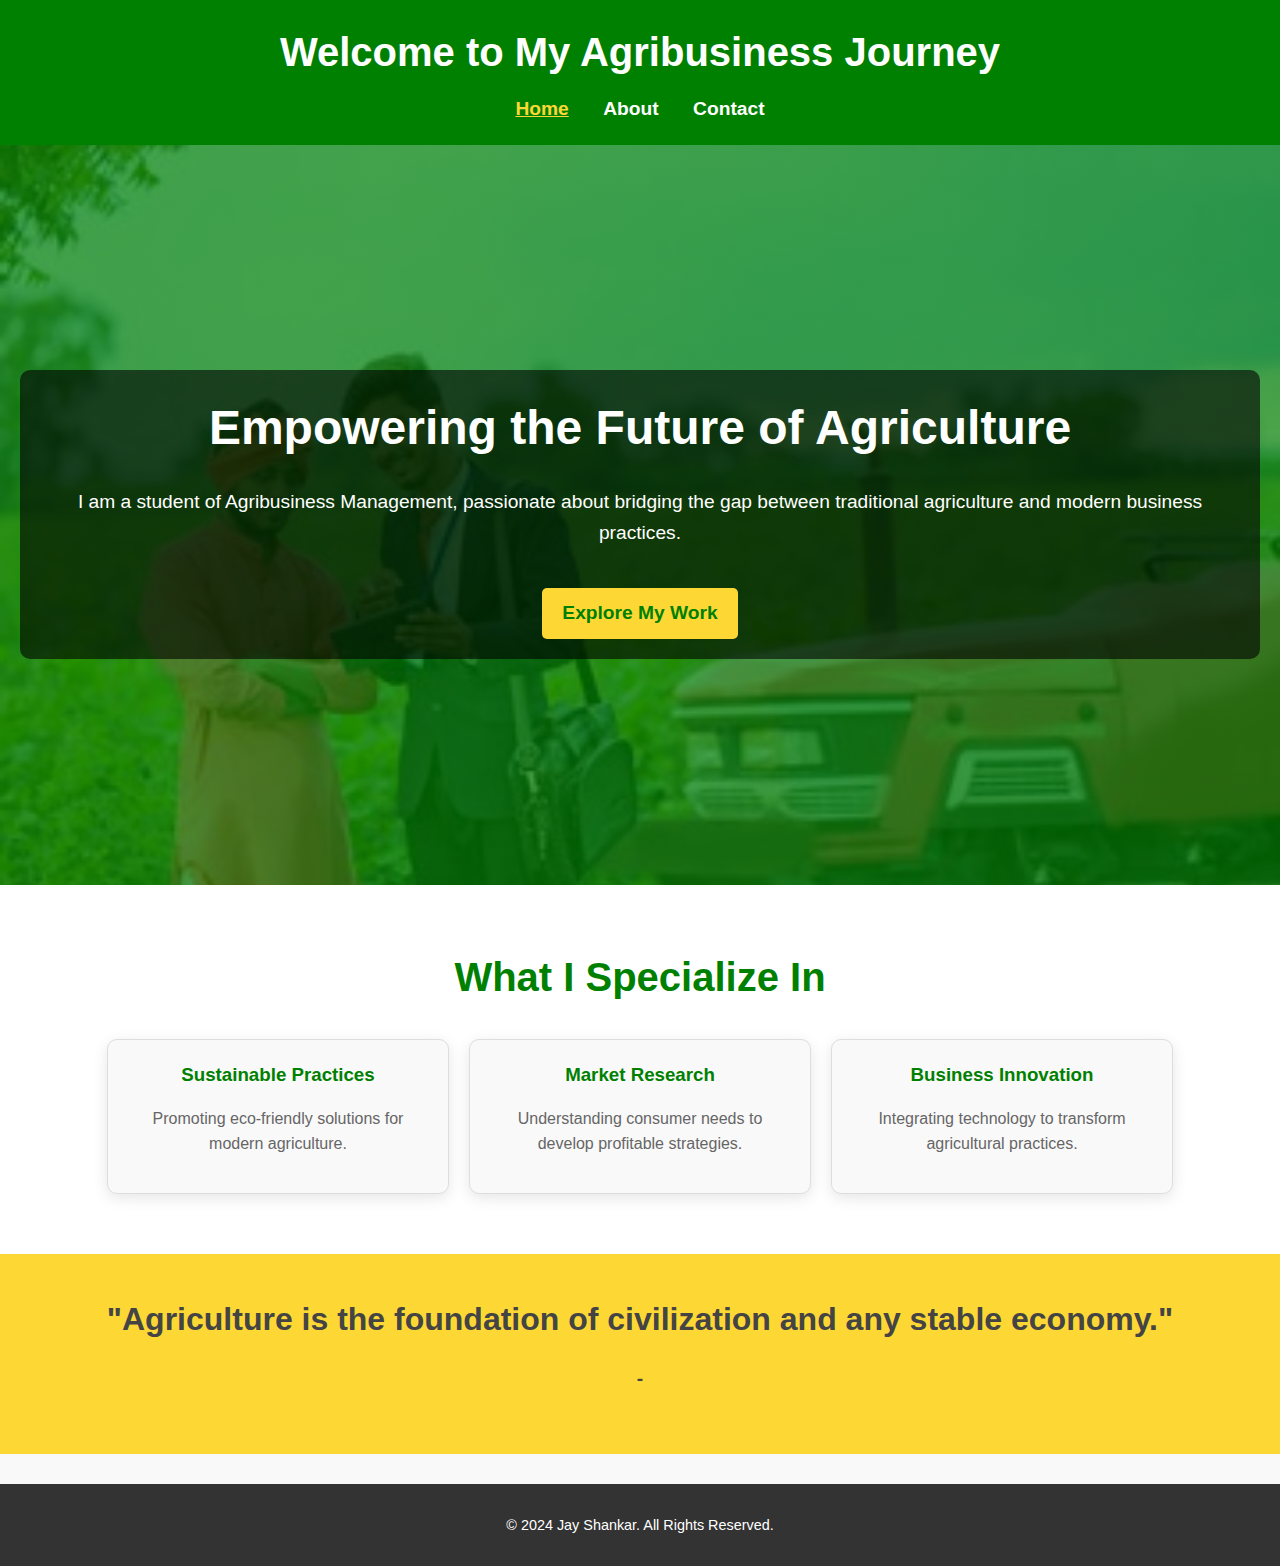
<file: index.html>
<!DOCTYPE html>
<html lang="en">
<head>
    <meta charset="UTF-8">
    <meta name="viewport" content="width=device-width, initial-scale=1.0">
    <title>Jay Shankar - Agribusiness Management</title>
    <link rel="stylesheet" href="styles.css">
</head>
<body>
    <header>
        <div class="container">
            <h1>Welcome to My Agribusiness Journey</h1>
            <nav>
                <a href="#" class="active">Home</a>
                <a href="about.html">About</a>
                <a href="contact.html">Contact</a>
            </nav>
        </div>
    </header>
    <section class="hero">
        <div class="hero-content">
            <h2>Empowering the Future of Agriculture</h2>
            <p>
                I am a student of Agribusiness Management, passionate about bridging the gap between traditional agriculture and modern business practices.
            </p>
            <a href="about.html" class="btn">Explore My Work</a>
        </div>
    </section>
    <section class="specializations">
        <div class="container">
            <h2>What I Specialize In</h2>
            <div class="cards">
                <div class="card">
                    <h3>Sustainable Practices</h3>
                    <p>Promoting eco-friendly solutions for modern agriculture.</p>
                </div>
                <div class="card">
                    <h3>Market Research</h3>
                    <p>Understanding consumer needs to develop profitable strategies.</p>
                </div>
                <div class="card">
                    <h3>Business Innovation</h3>
                    <p>Integrating technology to transform agricultural practices.</p>
                </div>
            </div>
        </div>
    </section>
    <section class="quote">
        <div class="container">
            <h2>"Agriculture is the foundation of civilization and any stable economy."</h2>
            <p>- </p>
        </div>
    </section>
    <footer>
        <p>&copy; 2024 Jay Shankar. All Rights Reserved.</p>
    </footer>
</body>
</html>
</file>
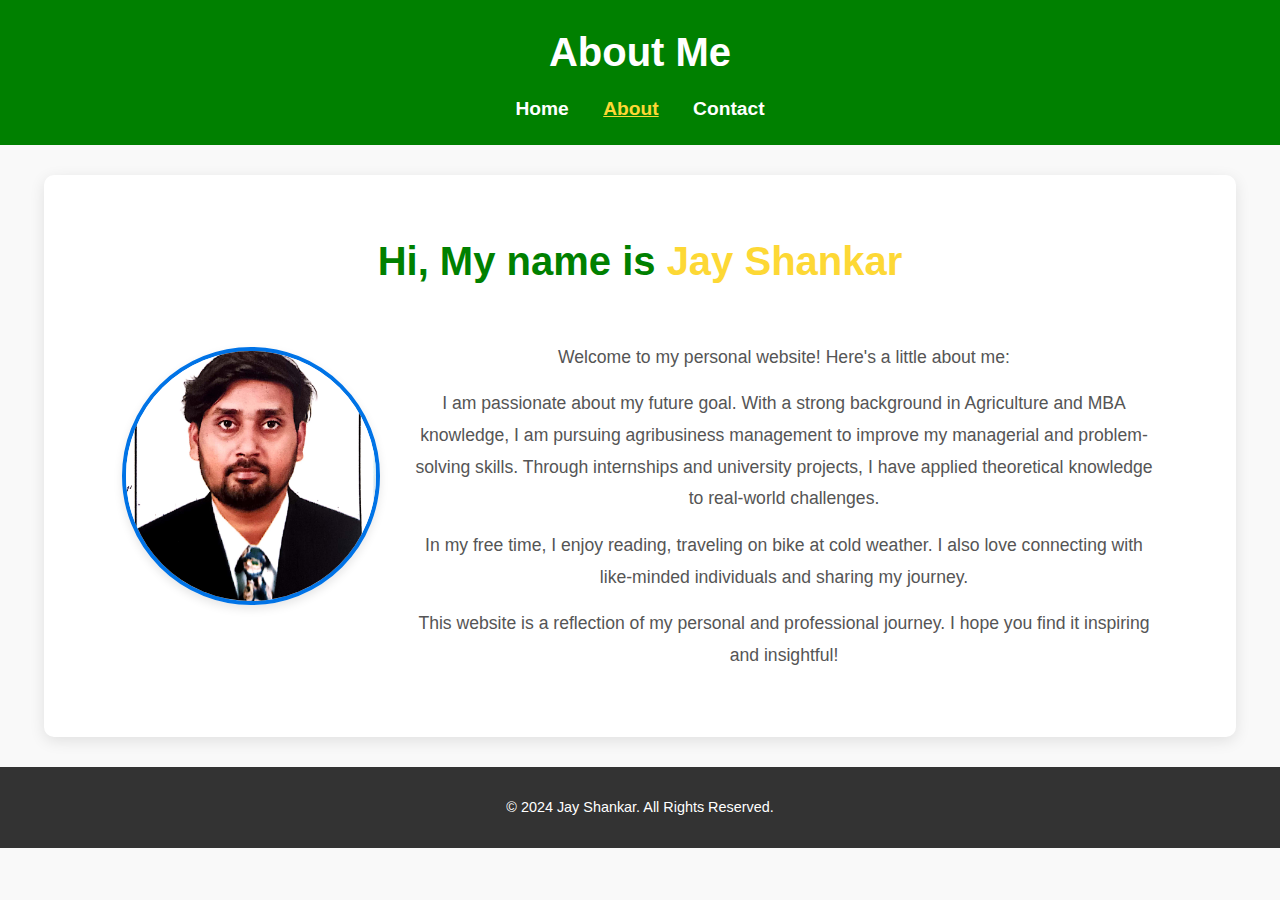
<file: about.html>
<!DOCTYPE html>
<html lang="en">
<head>
    <meta charset="UTF-8">
    <meta name="viewport" content="width=device-width, initial-scale=1.0">
    <title>About Me</title>
    <link rel="stylesheet" href="styles.css">
</head>
<body>
    <header>
        <div class="container">
            <h1>About Me</h1>
            <nav>
                <a href="index.html">Home</a>
                <a href="about.html" class="active">About</a>
                <a href="contact.html">Contact</a>
            </nav>
        </div>
    </header>
    <main>
        <section class="about-me">
            <div class="container">
                <h2>Hi, My name is <span class="highlight">Jay Shankar</span></h2>
                <div class="about-content">
                    <img src="myphoto.jpg" alt="My Photo" class="profile-photo">
                    <div class="text-content">
                        <p>
                            Welcome to my personal website! Here's a little about me:
                        </p>
                        <p>
                            I am passionate about my future goal. With a strong background in Agriculture and MBA knowledge, I am pursuing agribusiness management to improve my managerial and problem-solving skills. Through internships and university projects, I have applied theoretical knowledge to real-world challenges.
                        </p>
                        <p>
                            In my free time, I enjoy reading, traveling on bike at cold weather. I also love connecting with like-minded individuals and sharing my journey.
                        </p>
                        <p>
                            This website is a reflection of my personal and professional journey. I hope you find it inspiring and insightful!
                        </p>
                    </div>
                </div>
            </div>
        </section>
    </main>
    <footer>
        <p>&copy; 2024 Jay Shankar. All Rights Reserved.</p>
    </footer>
</body>
</html>
</file>
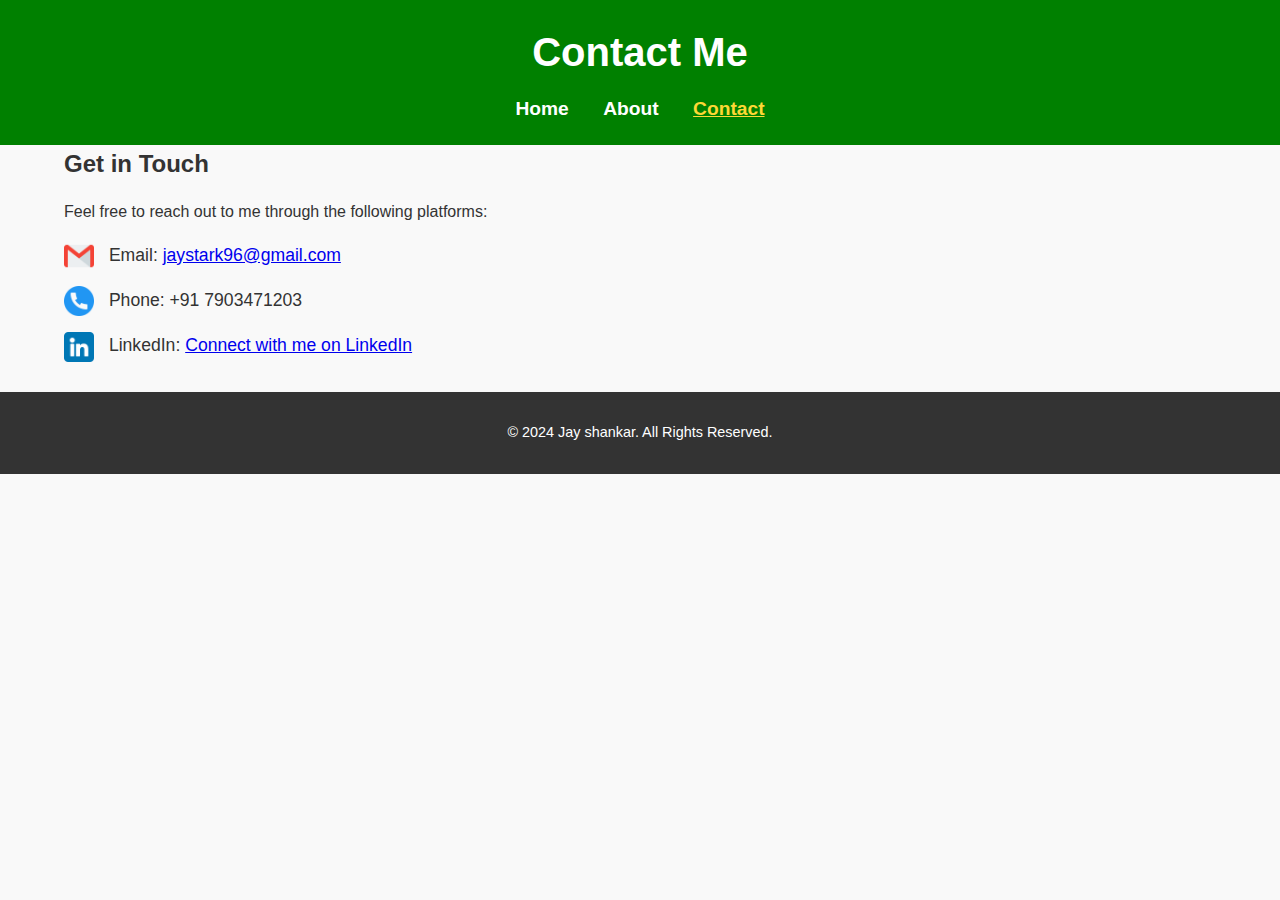
<file: contact.html>
<!DOCTYPE html>
<html lang="en">
<head>
    <meta charset="UTF-8">
    <meta name="viewport" content="width=device-width, initial-scale=1.0">
    <title>Contact</title>
    <link rel="stylesheet" href="styles.css">
</head>
<body>
    <header>
        <div class="container">
            <h1>Contact Me</h1>
            <nav>
                <a href="index.html">Home</a>
                <a href="about.html">About</a>
                <a href="contact.html" class="active">Contact</a>
            </nav>
        </div>
    </header>
    <main>
        <section class="contact-section">
            <div class="container">
                <h2>Get in Touch</h2>
                <p>Feel free to reach out to me through the following platforms:</p>
                <ul>
                    <li>
                        <img src="gmail.png" alt="Gmail Icon" class="social-icon">
                        Email: <a href="mailto:jaystark96@gmail.com">jaystark96@gmail.com</a>
                    </li>
                    <li>
                        <img src="phone.png" alt="Phone Icon" class="social-icon">
                        Phone: +91 7903471203
                    </li>
                    <li>
                        <img src="linkedin.png" alt="LinkedIn Icon" class="social-icon">
                        LinkedIn: 
                        <a href="https://www.linkedin.com/in/jay-shankar-8a7646191" target="_blank">
                            Connect with me on LinkedIn
                        </a>
                    </li>
                </ul>
            </div>
        </section>
    </main>
    <footer>
        <p>&copy; 2024 Jay shankar. All Rights Reserved.</p>
    </footer>
</body>
</html>
</file>
<file: styles.css>
/* Global Styles */
body {
    font-family: 'Arial', sans-serif;
    margin: 0;
    padding: 0;
    background-color: #f8f9fa;
    color: #333;
}

h1, h2, h3 {
    margin: 0;
}

.container {
    width: 90%;
    max-width: 1200px;
    margin: 0 auto;
}

/* Header */
header {
    background: linear-gradient(90deg, #0073e6, #00c4ff);
    color: white;
    padding: 20px 0;
    text-align: center;
}

header nav {
    margin-top: 10px;
}

header nav a {
    color: white;
    text-decoration: none;
    margin: 0 15px;
    font-weight: bold;
}

header nav a:hover {
    text-decoration: underline;
}

/* Hero Section */
.hero {
    background: url('hero-image.jpg') no-repeat center center/cover;
    height: 60vh;
    display: flex;
    align-items: center;
    justify-content: center;
    color: white;
    text-align: center;
}

.hero-content {
    background: rgba(0, 0, 0, 0.6);
    padding: 20px;
    border-radius: 10px;
}

.hero .btn {
    display: inline-block;
    margin-top: 10px;
    padding: 10px 20px;
    background: #00c4ff;
    color: white;
    text-decoration: none;
    border-radius: 5px;
    font-weight: bold;
}

.hero .btn:hover {
    background: #0073e6;
}

/* Features Section */
.features {
    padding: 40px 0;
    text-align: center;
    background: #ffffff;
}

.features h2 {
    margin-bottom: 20px;
    color: #0073e6;
}

.feature-cards {
    display: flex;
    justify-content: center;
    gap: 20px;
    margin-top: 20px;
}

.card {
    background: #f4f4f4;
    padding: 20px;
    border-radius: 10px;
    width: 300px;
    box-shadow: 0 4px 6px rgba(0, 0, 0, 0.1);
}

.card h3 {
    color: #0073e6;
    margin-bottom: 10px;
}

/* Footer */
footer {
    background: #333;
    color: white;
    text-align: center;
    padding: 10px 0;
    margin-top: 20px;
}
/* Social Media Icon Styling */
.social-icon {
    width: 30px; /* Set a uniform size for all icons */
    height: 30px;
    vertical-align: middle; /* Align icons with text */
    margin-right: 10px; /* Add space between icons and text */
    transition: transform 0.3s ease; /* Hover effect */
}

.social-icon:hover {
    transform: scale(1.2); /* Slight zoom on hover */
}

/* List Styling in Contact Section */
.contact-section ul {
    list-style: none; /* Remove bullet points */
    padding: 0;
}

.contact-section ul li {
    margin: 15px 0; /* Space between items */
    font-size: 1.1em; /* Slightly larger text */
}
/* Body Styling */
body {
    font-family: 'Georgia', serif;
    margin: 0;
    padding: 0;
    background: #f5f5f5;
    color: #444;
}

/* Header Styling */
header {
    background: #0073e6;
    color: #fff;
    padding: 20px 0;
    text-align: center;
}

header nav a {
    color: #fff;
    text-decoration: none;
    margin: 0 15px;
    font-size: 1.2em;
}

header nav a.active {
    text-decoration: underline;
}

/* Main Section */
.about-me {
    text-align: center;
    padding: 40px 20px;
    background: #fff;
    margin: 30px auto;
    max-width: 800px;
    border-radius: 15px;
    box-shadow: 0 4px 15px rgba(0, 0, 0, 0.2);
    line-height: 1.8;
}

.about-me h2 {
    color: #0073e6;
    font-size: 2em;
    margin-bottom: 15px;
}

.about-me .highlight {
    color: #ff6f61;
    font-weight: bold;
}

.about-me p {
    font-size: 1.1em;
    margin: 15px 0;
    color: #333;
}

.about-me .profile-photo {
    width: 150px;
    height: 150px;
    border-radius: 50%;
    border: 4px solid #0073e6;
    margin: 20px 0;
}

/* Footer */
footer {
    background: #333;
    color: #fff;
    text-align: center;
    padding: 10px 0;
    margin-top: 30px;
    font-size: 0.9em;
}
/* General Styling */
body {
    margin: 0;
    font-family: 'Arial', sans-serif;
    color: #444;
    background: #f5f5f5;
}

/* Header */
header {
    background: #008000;
    color: white;
    text-align: center;
    padding: 20px 0;
}

header h1 {
    font-size: 2.5em;
}

header nav a {
    color: white;
    text-decoration: none;
    margin: 0 15px;
    font-size: 1.2em;
    transition: color 0.3s;
}

header nav a.active, header nav a:hover {
    color: #fdd835;
}

/* Hero Section */
.hero {
    background: linear-gradient(rgba(0, 128, 0, 0.7), rgba(0, 128, 0, 0.7)), url('agriculture.jpg') no-repeat center/cover;
    color: white;
    text-align: center;
    padding: 100px 20px;
}

.hero h2 {
    font-size: 3em;
    margin: 0 0 20px;
}

.hero p {
    font-size: 1.2em;
    margin-bottom: 30px;
}

.hero .btn {
    background: #fdd835;
    color: #008000;
    padding: 10px 20px;
    text-decoration: none;
    font-size: 1.2em;
    border-radius: 5px;
    transition: background 0.3s, color 0.3s;
}

.hero .btn:hover {
    background: #007000;
    color: #fff;
}

/* Specializations Section */
.specializations {
    padding: 60px 20px;
    text-align: center;
    background: white;
}

.specializations h2 {
    font-size: 2.5em;
    margin-bottom: 30px;
    color: #008000;
}

.cards {
    display: flex;
    justify-content: center;
    gap: 20px;
    flex-wrap: wrap;
}

.card {
    background: #f9f9f9;
    border: 1px solid #ddd;
    border-radius: 10px;
    padding: 20px;
    width: 300px;
    box-shadow: 0 4px 15px rgba(0, 0, 0, 0.1);
    transition: transform 0.3s;
}

.card:hover {
    transform: translateY(-10px);
}

.card h3 {
    color: #008000;
    margin-bottom: 10px;
}

.card p {
    font-size: 1em;
    color: #666;
}

/* Quote Section */
.quote {
    background: #fdd835;
    color: #444;
    padding: 40px 20px;
    text-align: center;
}

.quote h2 {
    font-size: 2em;
    margin-bottom: 10px;
}

.quote p {
    font-size: 1.2em;
    font-weight: bold;
}

/* Footer */
footer {
    background: #333;
    color: white;
    text-align: center;
    padding: 15px 0;
    font-size: 0.9em;
}
/* General Styling */
body {
    margin: 0;
    font-family: 'Arial', sans-serif;
    color: #333;
    line-height: 1.6;
    background: #f9f9f9;
}

/* Header */
header {
    background: #008000;
    color: white;
    padding: 20px 0;
    text-align: center;
}

header h1 {
    font-size: 2.5em;
    margin: 0;
}

header nav a {
    color: white;
    text-decoration: none;
    margin: 0 15px;
    font-size: 1.2em;
    transition: color 0.3s;
}

header nav a.active, header nav a:hover {
    color: #fdd835;
}

/* About Me Section */
.about-me {
    padding: 50px 20px;
    background: #ffffff;
    box-shadow: 0 4px 15px rgba(0, 0, 0, 0.1);
    margin: 30px auto;
    width: 90%;
    max-width: 1200px;
    border-radius: 10px;
}

.about-me h2 {
    font-size: 2.5em;
    text-align: center;
    margin-bottom: 30px;
    color: #008000;
}

.about-me .highlight {
    color: #fdd835;
}

.about-content {
    display: flex;
    align-items: flex-start;
    gap: 30px;
    flex-wrap: wrap;
}

.about-content .profile-photo {
    width: 250px;
    height: 250px;
    border-radius: 50%;
    object-fit: cover;
    box-shadow: 0 4px 10px rgba(0, 0, 0, 0.1);
}

.about-content .text-content {
    flex: 1;
}

.about-content p {
    margin-bottom: 15px;
    font-size: 1.1em;
    color: #555;
}

/* Footer */
footer {
    background: #333;
    color: white;
    text-align: center;
    padding: 15px 0;
    font-size: 0.9em;
    margin-top: 30px;
}
<nav>
    <a href="index.html" class="active">Home</a>
    <a href="about.html">About</a>
    <a href="contact.html">Contact</a>
</nav>
</file>
